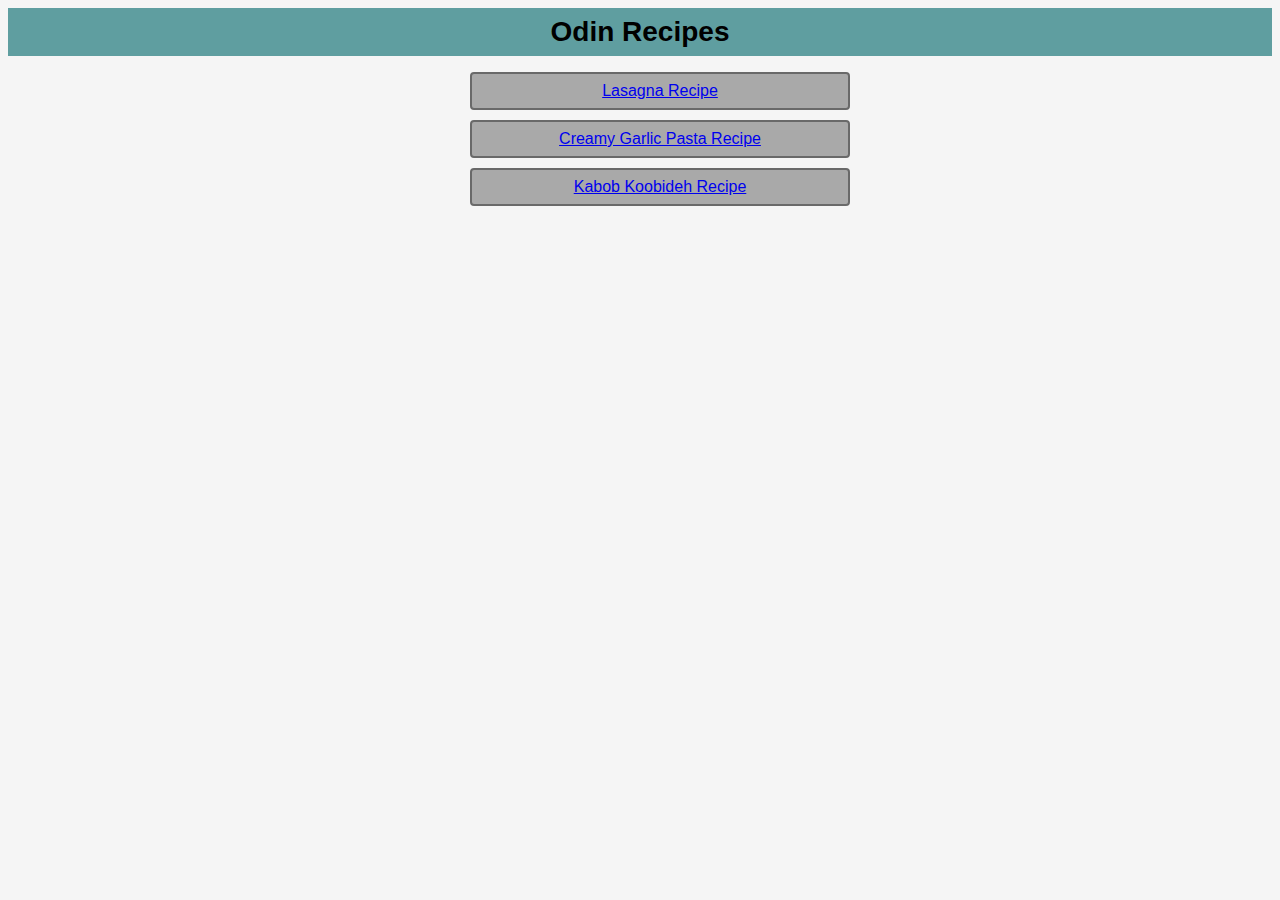
<file: index.html>
<!DOCTYPE html>
<html lang="en">
<head>
    <meta charset="UTF-8">
    <title>Odin Recipes</title>
    <link rel="stylesheet" href="style.css">
</head>
<body>
    <h1>Odin Recipes</h1>
    <ul>
        <p class="recipe"><a href="recipes/lasagna.html">Lasagna Recipe</a></p>
        <p class="recipe"><a href="recipes/pasta.html">Creamy Garlic Pasta Recipe</a></p>
        <p class="recipe"><a href="recipes/kabob.html">Kabob Koobideh Recipe</a></p>
    </ul>
</body>
</html>
</file>
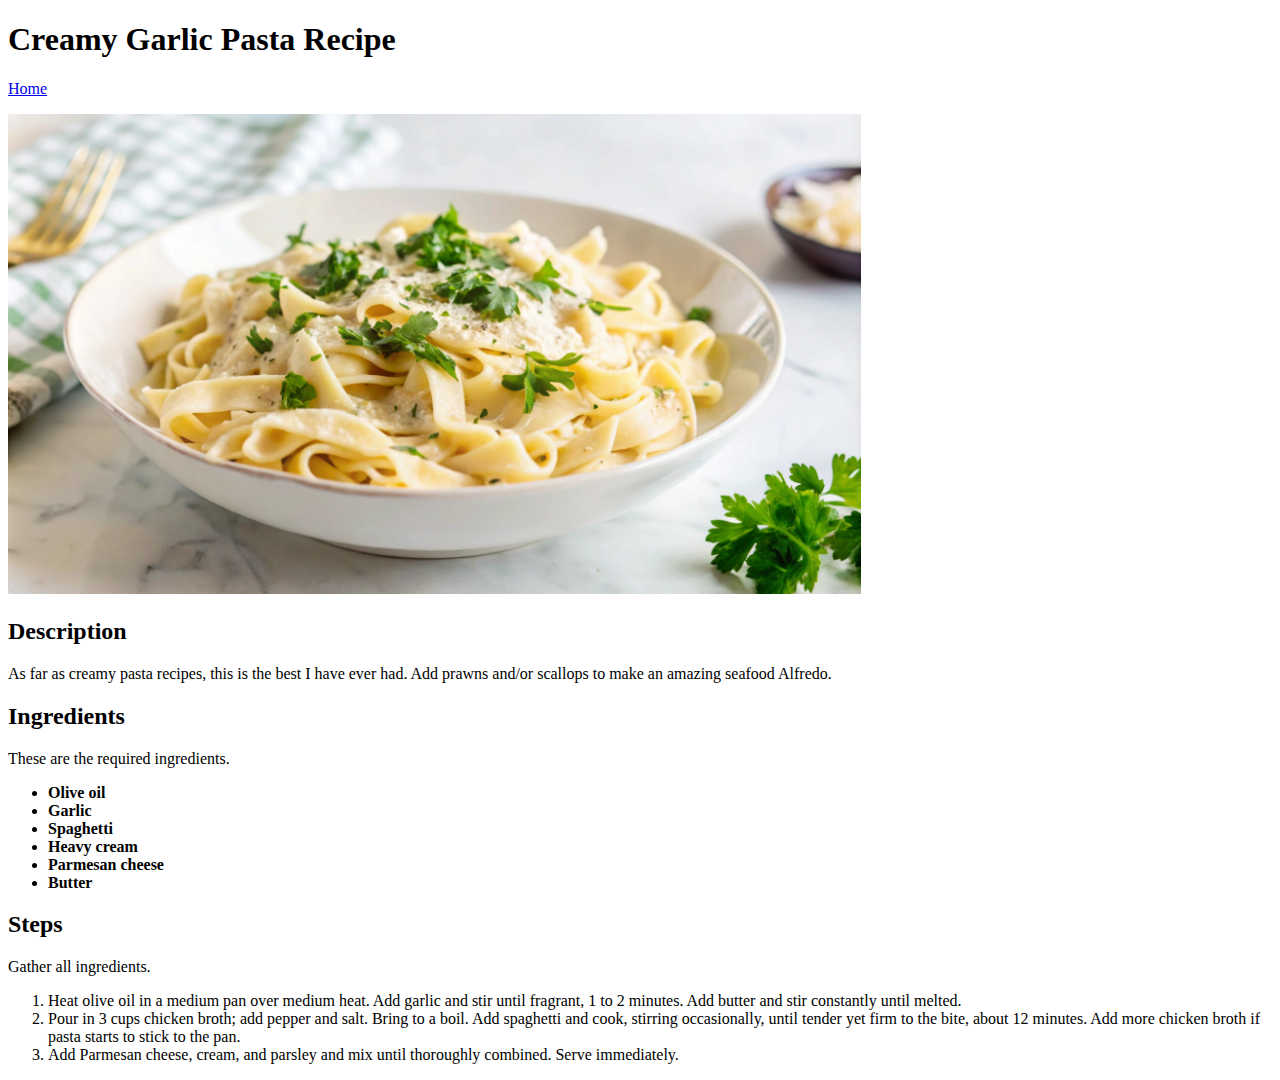
<file: recipes/pasta.html>
<!DOCTYPE html>
<html lang="en">
<head>
    <meta charset="UTF-8">
    <meta name="viewport" content="width=device-width, initial-scale=1.0">
    <title>Creamy Garlic Pasta Recipe</title>
</head>
<body>
    <h1>Creamy Garlic Pasta Recipe</h1>
    <p><a href="../index.html">Home</a></p>
    <img src="pasta.jpg" alt="Pasta Photo" width="device-width" height="480">
    <p><h2>Description</h2></p>
        <p>As far as creamy pasta recipes, this is the best I have ever had. Add prawns and/or scallops to make an amazing seafood Alfredo.</p>
    <p><h2>Ingredients</h2></p>
        <p>These are the required ingredients.</p>
        <ul>
            <li><strong>Olive oil</strong></li>
            <li><strong>Garlic</strong></li>
            <li><strong>Spaghetti</strong></li>
            <li><strong>Heavy cream</strong></li>
            <li><strong>Parmesan cheese</strong></li>
            <li><strong>Butter</strong></li>
        </ul>
    <p><h2>Steps</h2></p>
    <p>Gather all ingredients.</p>
        <ol>
            <li>Heat olive oil in a medium pan over medium heat. Add garlic and stir until fragrant, 1 to 2 minutes. Add butter and stir constantly until melted.</li>
            <li>Pour in 3 cups chicken broth; add pepper and salt. Bring to a boil. Add spaghetti and cook, stirring occasionally, until tender yet firm to the bite, about 12 minutes. Add more chicken broth if pasta starts to stick to the pan.</li>
            <li>Add Parmesan cheese, cream, and parsley and mix until thoroughly combined. Serve immediately.</li>
        </ol>
</body>
</html>
</file>
<file: style.css>
body {
    background-color: whitesmoke;
    font-family: Verdana, "Geneva", Tahoma, sans-serif;
    font-size: medium;

}

h1 {
    background-color: cadetblue;
    margin: 8px auto;
    padding: 8px;
    font-size: 28px;
    text-align: center;
}

.recipe {
    border: 2px solid dimgrey;
    background-color: darkgrey;
    padding: 8px;
    text-align: center;
    width:360px;
    margin: 10px auto;
    border-radius: 4px;
}
</file>
